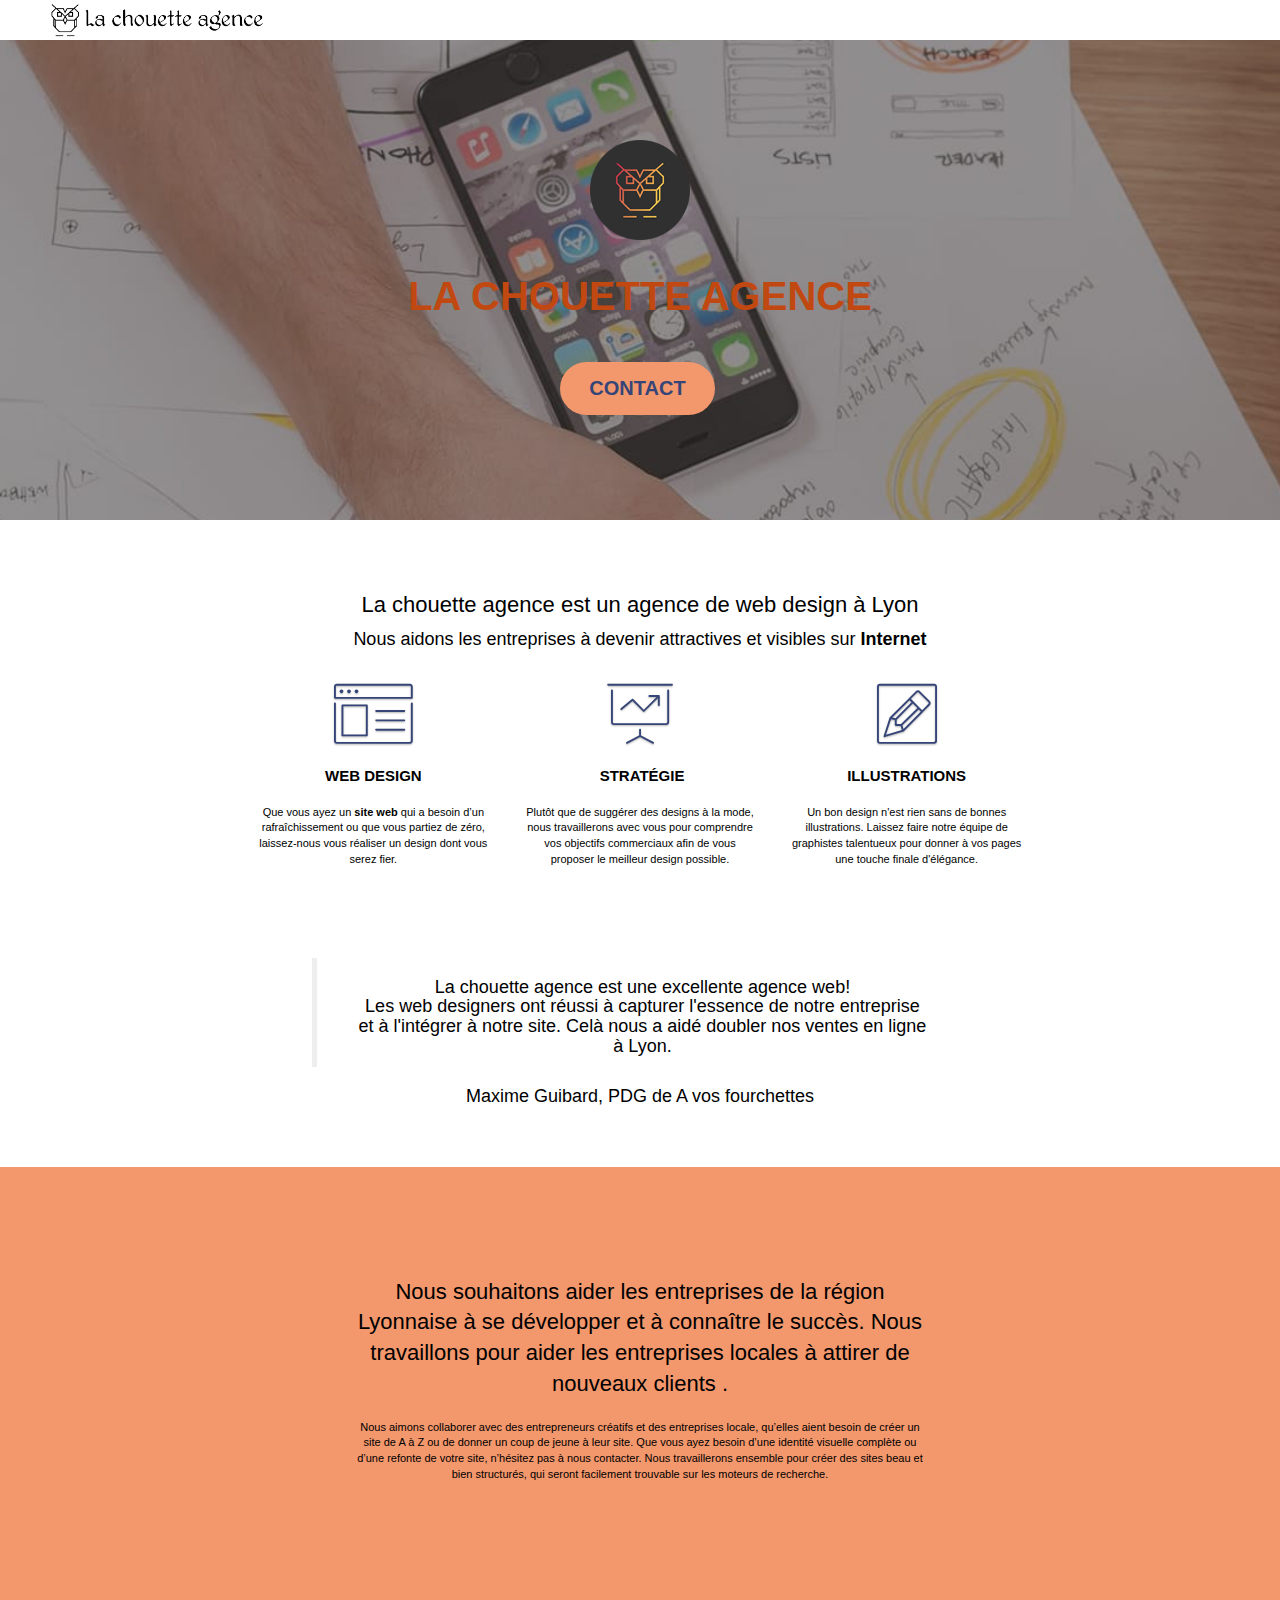
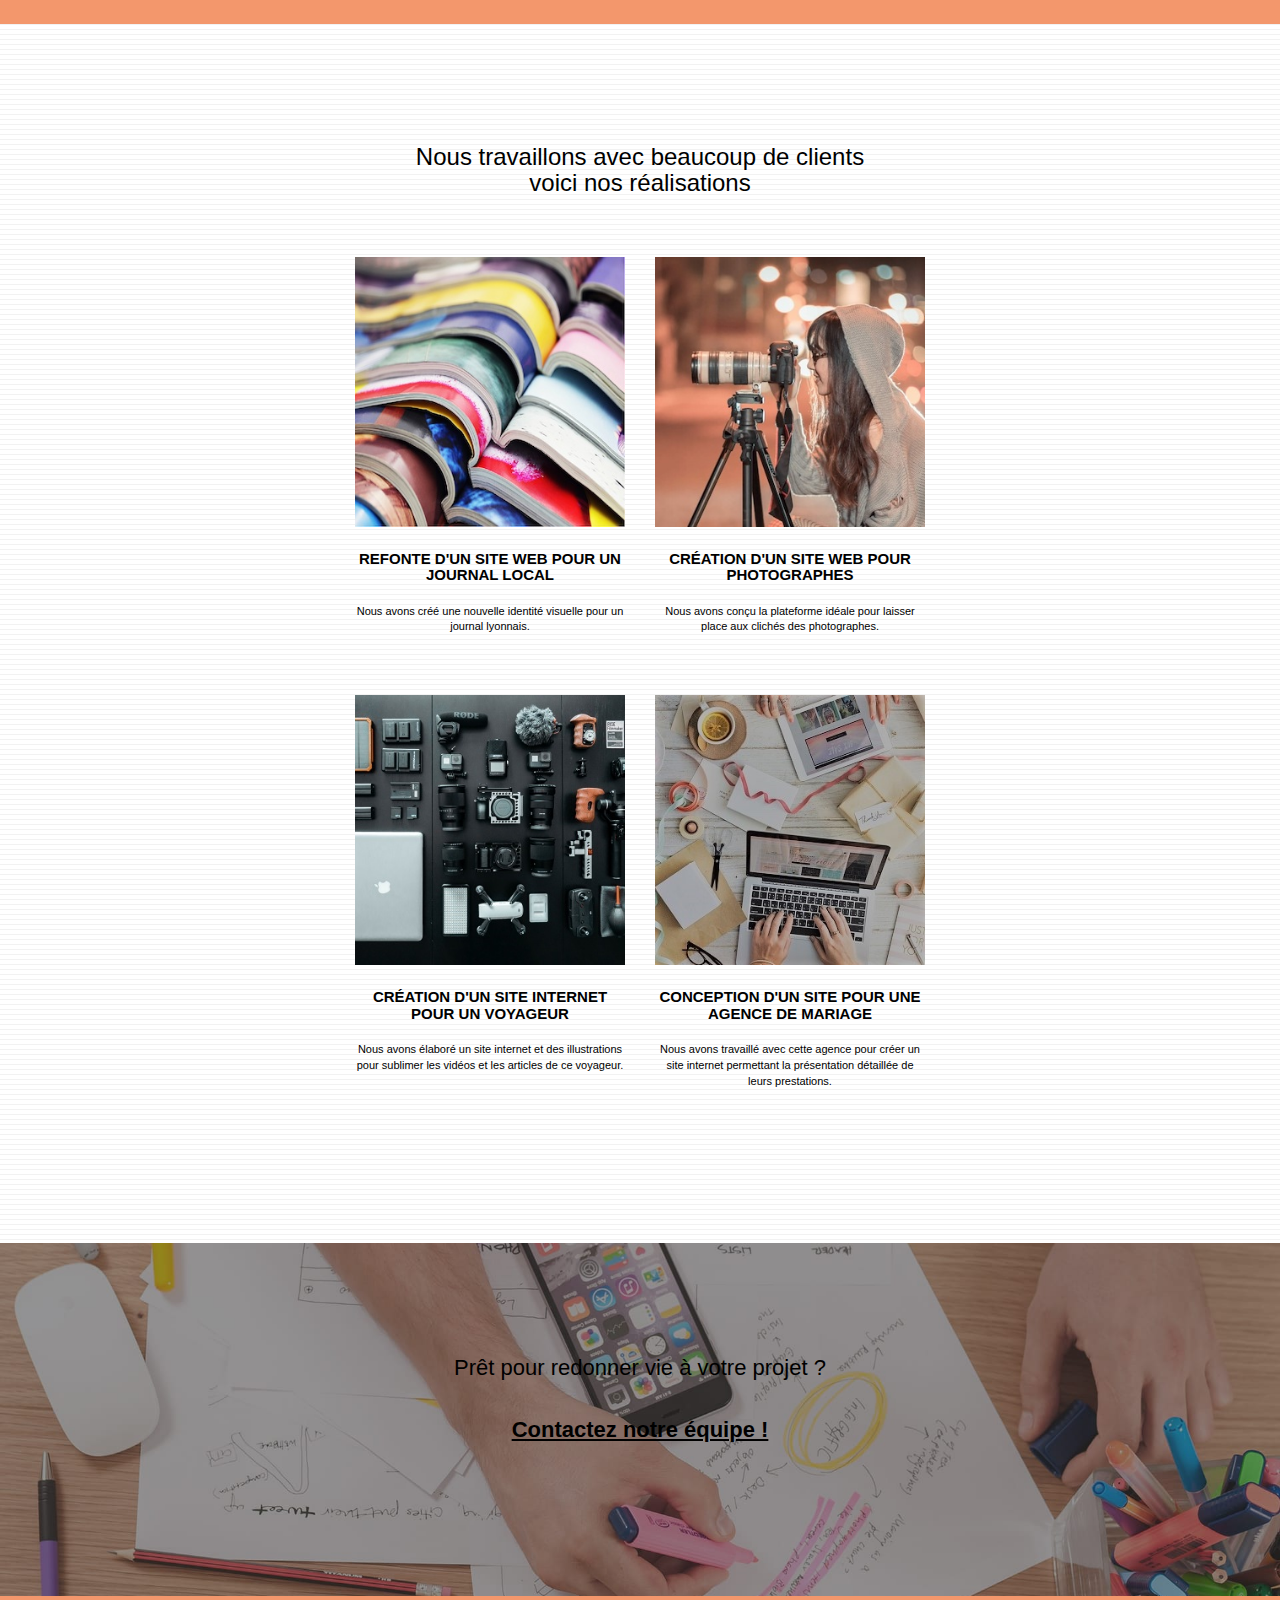
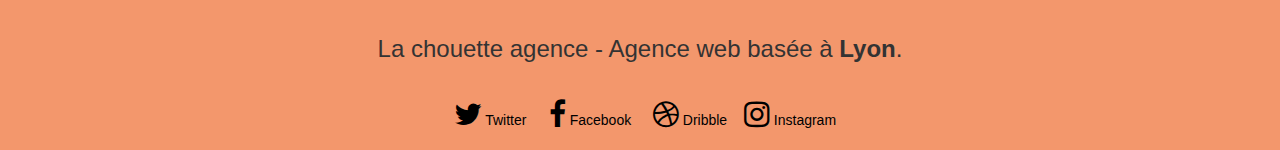
<file: index.html>
<!doctype html>
<html lang="fr">
<head>
    <meta charset="utf-8">
    <meta name="description" content="La chouette agence est une agence de web design à Lyon: web design stratégie illustrations">
    <meta name="viewport" content="width=device-width, initial-scale=1.0, viewport-fit=cover">
    <link rel="shortcut icon" type="image/png" href="favicon.jpg">

	<link rel="stylesheet" type="text/css" href="./css/font-awesome.min.css">
	<link rel="stylesheet" type="text/css" href="./css/bootstrap.min.css">
	<link rel="stylesheet" type="text/css" href="style.min.css">
	<link rel="stylesheet" type="text/css" href="./css/et-line.min.css">

		
    <title>La chouette agence</title>


<!-- Analytics -->
<!-- Analytics -->
<!-- Global site tag (gtag.js) - Google Analytics -->

<!-- Analytics END -->

</head>
<body>
<!-- Principal conteneur -->
<div class="page-container">

	<!-- bloc-0 -->
	<header aria-roledescription="banner" class="bloc bgc-white l-bloc " id="bloc-0">
		<img src="img/la-chouette-agence.png" alt="La chouette agence, entreprise web design Lyon" height="40" />
	</header>
<!-- bloc-0 END -->
	<main aria-roledescription="main">
		<!-- bloc-1-presentation -->
		<div class="bloc bg-banniere b-parallax" id="bloc-1-hero">
		<div class="container bloc-lg">
			<div class="row tight-width-whitespace">
				<div class="col-sm-12">
					<img src="img/logo.png" class="center-block image-resize-mode" width="100" alt="Logo de la chouette agence, agence web design Lyon" />
					<h1 class="text-center hero-bloc-text cta-hero tc-white2">
						La chouette agence
					</h1>
					<div class="text-center">
						<a href="page2.html" class="btn btn-lg btn-rd cta-hero btn-atomic-tangerine" id="cta-hero">Contact</a>
					</div>
				</div>
			</div>
		</div>
		</div>
		<!-- bloc-1-presentation END -->

		<!-- bloc-2-services -->
		<div class="bloc bgc-white l-bloc" id="bloc-2-services">
		<div class="container bloc-md">
			<div class="row">
				<div class="col-sm-12 text-center">
					<h2>La chouette agence est un agence de web design à Lyon</h2>
					<p class="h4">Nous aidons les entreprises à devenir attractives et visibles sur <strong>Internet</strong></p>
				</div>
			</div>
			<div class="row voffset-lg med-width-whitespace">
			<div class="col-sm-4">
				<div class="text-center">
					<span class="et-icon-browser sm-shadow icon-dark-slate-blue icons icon-lg" aria-hidden="true"></span>
				</div>
				<h3 class="mg-md text-center">
					Web design
				</h3>
				<p class="text-center ">
					Que vous ayez un <strong>site web </strong> qui a besoin d&rsquo;un rafraîchissement ou que vous partiez de zéro, laissez-nous vous réaliser un design dont vous serez fier.
				</p>
			</div>
			<div class="col-sm-4">
				<div class="text-center">
					<span class="et-icon-presentation sm-shadow icon-dark-slate-blue icons icon-lg" aria-hidden="true"></span>
				</div>
				<h3 class="mg-md text-center">
					&nbsp;Stratégie
				</h3>
				<p class="text-center ">
					Plutôt que de suggérer des designs à la mode, nous travaillerons avec vous pour comprendre vos objectifs commerciaux afin de vous proposer le meilleur design possible.<br>
				</p>
			</div>
			<div class="col-sm-4">
				<div class="text-center">
					<span class="et-icon-edit sm-shadow icon-dark-slate-blue icons icon-lg" aria-hidden="true"></span>
				</div>
				<h3 class="mg-md text-center">
					Illustrations
				</h3>
				<p class="text-center ">
					Un bon design n'est rien sans de bonnes illustrations. Laissez faire notre équipe de graphistes talentueux pour donner à vos pages une touche finale d'élégance.
				</p>
			</div>
			</div>
			<div class="row voffset-lg voffset">
				<div class="col-xs-12 col-md-8 col-md-offset-2 text-center">
					<figure>
						<blockquote>
							<p class="h4">La chouette agence est une excellente agence web! <br>
							   Les web designers ont réussi à capturer l'essence de notre entreprise <br> 
							   et à l'intégrer à notre site. Celà nous a aidé doubler nos ventes en ligne <br>
							   à Lyon.</p>
						</blockquote>
						<figcaption class="h4">Maxime Guibard, PDG de A vos fourchettes</figcaption>
					</figure>
				</div>
			</div>
		</div>
		</div>
		<!-- bloc-2-services END -->

		<!-- bloc-3-what-i-do -->
		<div class="bloc tc-white bgc-atomic-tangerine bg-presentation d-bloc bloc-bg-texture b-parallax" id="bloc-3-what-i-do">
		<div class="container bloc-lg">
			<div class="row tight-width-whitespace">
				<div class="col-sm-12">
					<h2 class="mg-md text-center">
						Nous souhaitons aider les entreprises de la région Lyonnaise à se développer et à connaître le succès. Nous travaillons pour aider les entreprises locales à attirer de nouveaux clients .<br>
					</h2>
					<p class="text-center">
						Nous aimons collaborer avec des entrepreneurs créatifs et des entreprises locale, qu’elles aient besoin de créer un site de A à Z ou de donner un coup de jeune à leur site.
						 Que vous ayez besoin d’une identité visuelle complète ou d’une refonte de votre site, n’hésitez pas à nous contacter. Nous travaillerons ensemble pour créer des sites beau 
						 et bien structurés, qui seront facilement trouvable sur les moteurs de recherche. <br><br><br>
					</p>
				</div>
			</div>
		</div>
		</div>
		<!-- bloc-3-what-i-do END -->

		<!-- bloc-4-portfolio -->
		<div class="bloc bgc-white bg-lines-h2-bg bg-repeat l-bloc" id="bloc-4-portfolio">
		<div class="container bloc-lg">
			<div class="row">
				<div class="col-sm-12 text-center">
					<p class="h3">Nous travaillons avec beaucoup de clients <br>voici nos réalisations</p>
				</div>
			</div>
			<div class="row tight-width-whitespace portfolio-row">
			<div class="col-sm-6">
				<img src="img/1.jpg" alt="plusieurs livres ouverts tres colorés et empilés" class="img-responsive portfolio-thumb" />   
				<h3 class="mg-md text-center">
					Refonte d'un site web pour un journal local
				</h3>
				<p class="text-center">
					Nous avons créé une nouvelle identité visuelle pour un journal lyonnais.
				</p>
			</div>
			<div class="col-sm-6">
				<img src="img/2.jpg" class="img-responsive portfolio-thumb" alt="femme prenant une photo sur un trépied la nuit" />
				<h3 class="mg-md text-center">
					Création d'un site web pour photographes
				</h3>
				<p class="text-center">
					Nous avons conçu la plateforme idéale pour laisser place aux clichés des photographes.
				</p>
			</div>
			</div>
			<div class="row tight-width-whitespace portfolio-row">
			<div class="col-sm-6">
				<img src="img/3.jpg" class="img-responsive portfolio-thumb" alt="appareils photos objectifs batteries ordinateur le necessaire du voyageur"/>
				   <h3 class="mg-md text-center">
					Création d'un site internet pour un voyageur
				</h3>
				<p class="text-center">
					Nous avons élaboré un site internet et des illustrations pour sublimer les vidéos et les articles de ce voyageur.
				</p>
			</div>
			<div class="col-sm-6">
				<img src="img/4.jpg" class="img-responsive portfolio-thumb" alt=" sur une table ordinateur et differents objets rappelant le mariage" />
				<h3 class="mg-md text-center">
					Conception d'un site pour une agence de mariage
				</h3>
				<p class="text-center">
					Nous avons travaillé avec cette agence pour créer un site internet permettant la présentation détaillée de leurs prestations.
				</p>
			</div>
			</div>
		</div>
		</div>
		<!-- bloc-4-portfolio END -->

		<!-- bloc-5-cta -->
		<div class="bloc bg-banniere" id="bloc-5-cta">
			<div class="container bloc-lg">
				<div class="row">
					<h2 class="mg-md text-center">
						Prêt pour redonner vie à votre projet ?<br><br> <a class="bold-link" href="page2.html">Contactez notre équipe !</a><br><br>
					</h2>
				</div>
			</div>
		</div>
		<!-- bloc-5-cta END -->
	</main>
	<!-- Footer - bloc-8 -->
	<footer aria-roledescription="bas-de-page" class="bloc bgc-atomic-tangerine" id="bloc-8">
	<div class="container bloc-sm">
		<div class="row">
			<div class="col-sm-12">
				<p class="text-center h3">
					La chouette agence - Agence web basée à <strong>Lyon</strong>.<br><br>
				</p>
				<div class="row row-no-gutters social">
					<div class="col-sm-3">
						<div class="text-center">
							<a class="social" href="https://www.twitter.com/"><span class="fa fa-twitter icon-md" aria-hidden="true"></span> Twitter</a> 
						</div>
					</div>
					<div class="col-sm-3">
						<div class="text-center">
							<a class="social" href="https://www.facebook.com/"><span class="fa fa-facebook icon-md" aria-hidden="true"></span> Facebook</a>
						</div>
					</div>
					<div class="col-sm-3">
						<div class="text-center">
							<a class="social" href="https://www.dribbble.com/"><span class="fa fa-dribbble icon-md" aria-hidden="true"></span> Dribble</a>
						</div>
					</div>
					<div class="col-sm-3">
						<div class="text-center">
							<a class="social" href="https://www.instagram.com/"><span class="fa fa-instagram icon-md" aria-hidden="true"></span> Instagram</a>
						</div>
					</div>
				</div>
			</div>
		</div>
	</div>
	</footer>
	<!-- Footer - bloc-8 END -->
</div>
<script src="./js/jquery-2.1.0.min.js" async  ></script>
<script src="./js/bootstrap.min.js" async  ></script>
<script src="./js/blocs.min.js" async ></script>
<script src="./js/jquery.touchSwipe.min.js" async></script>
<script src="./js/gmaps.min.js"  async></script>

<!-- Principal conteneur END -->
</body>
</html>
</file>
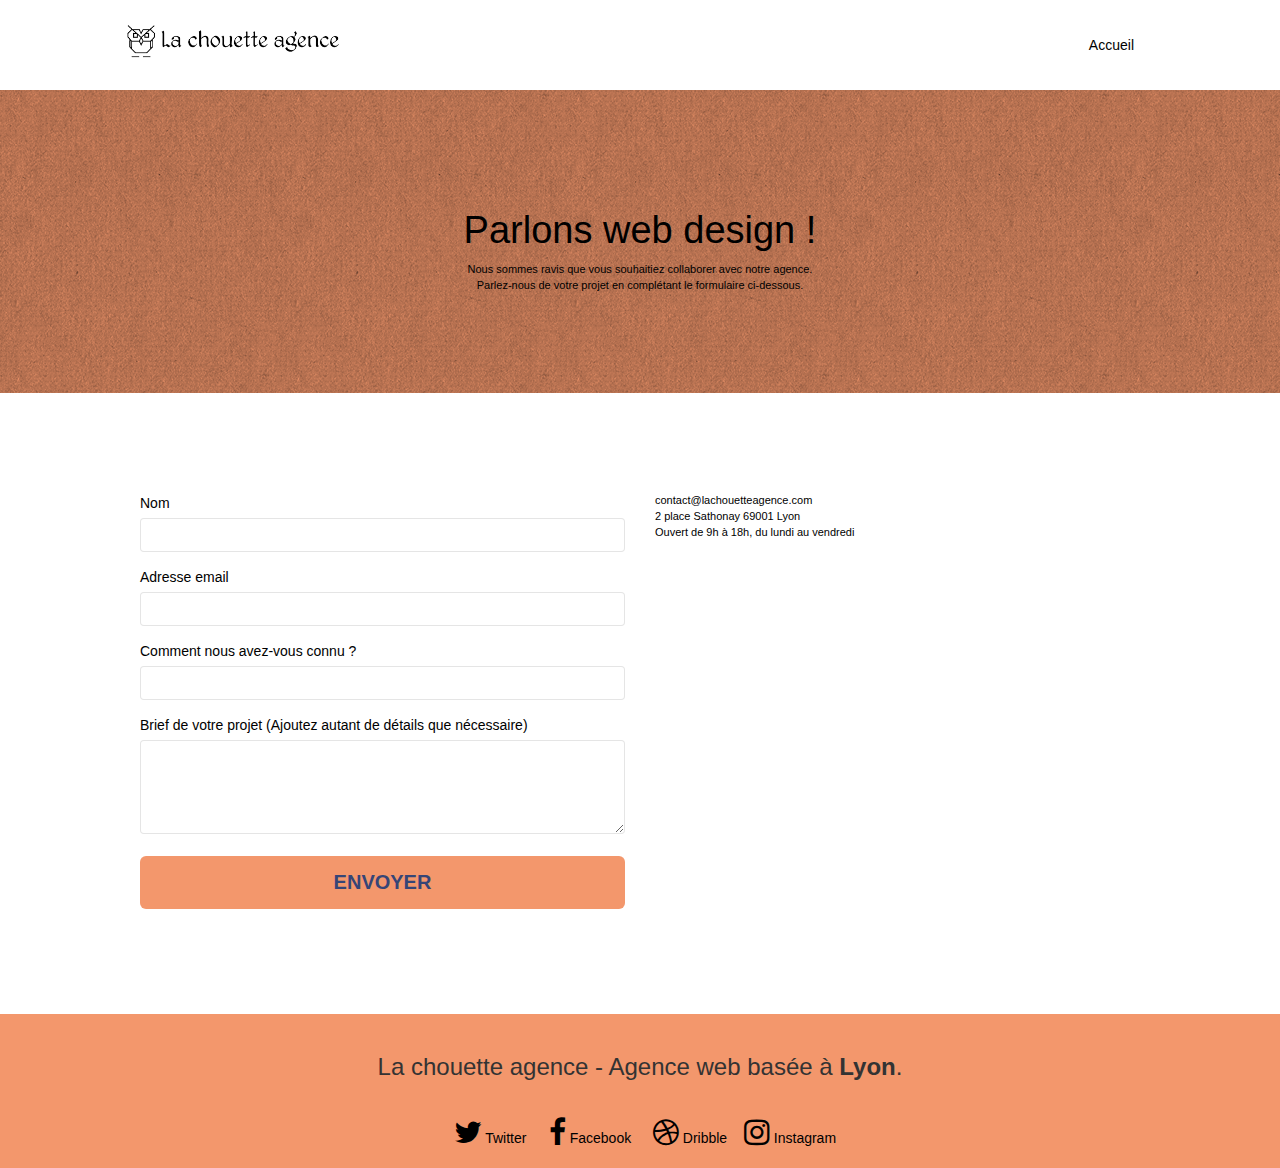
<file: page2.html>
<!doctype html>
<html lang="fr">
<head>
    <meta charset="utf-8">
    <meta name="keywords" content="">
    <meta name="description" content="La chouette agence est une agence de web design à Lyon: web design stratégie illustrations">
    <meta name="viewport" content="width=device-width, initial-scale=1.0, viewport-fit=cover">
    <link rel="shortcut icon" type="image/png" href="favicon.jpg">
    
	<link rel="stylesheet" type="text/css" href="./css/font-awesome.min.css">
	<link rel="stylesheet" type="text/css" href="./css/bootstrap.min.css">
	<link rel="stylesheet" type="text/css" href="style.min.css">
	<link rel="stylesheet" type="text/css" href="./css/et-line.min.css">
	
	<title>page2</title>

<!-- Analytics -->
<!-- Analytics END -->    
</head>
<body>
	<!-- Principal conteneur -->
	<div class="page-container">
    
	<!-- bloc-0 -->
	<header aria-roledescription="banner" class="bloc bgc-white l-bloc " id="bloc-0">
	<div class="container bloc-sm">
		<nav class="navbar row">
			<div class="navbar-header">
				<!-- <a class="navbar-brand" href="index.html"> -->
				<img src="img/la-chouette-agence.png" alt="atlanta web design logo" height="40" />
				<a href="index.html" class="site-navigation ">Accueil</a>

				<!-- <button id="nav-toggle" type="button" class="ui-navbar-toggle navbar-toggle" data-toggle="collapse" data-target=".navbar-1">
					<span class="sr-only">Toggle navigation</span><span class="icon-bar"></span><span class="icon-bar"></span><span class="icon-bar"></span>
				</button> -->
			</div>
			<!-- <div class="collapse navbar-collapse navbar-1 special-dropdown-nav"> -->
				<!-- <ul class="site-navigation nav navbar-nav">
					<li>
						<a href="index.html">Accueil</a>
					</li>
				</ul> -->
			<!-- </div> -->
		</nav>
	</div>
	</header>
	<!-- bloc-0 END -->
	<main aria-roledescription="main">
		<!-- bloc-6 -->
		<div class="bloc bg-dots-bg bg-repeat bgc-atomic-tangerine d-bloc bloc-bg-texture texture-paper" id="bloc-6">
			<div class="container bloc-lg">
				<div class="row">
					<div class="col-sm-12">
						<h1 class="text-center hero-bloc-text">
							Parlons web design !
						</h1>
						<p class="text-center mg-lg tight-width-whitespace">
							Nous sommes ravis que vous souhaitiez collaborer avec notre agence.<br>
							Parlez-nous de votre projet en complétant le formulaire ci-dessous.
						</p>
					</div>
				</div>
			</div>
		</div>
		<!-- bloc-6 END -->

		<!-- bloc-7 -->
		<div class="bloc bgc-white l-bloc" id="bloc-7">
			<div class="container bloc-lg">
		<div class="row">
			<div class="col-sm-6">
				<!-- <form id="form_1" novalidate success-msg="Your message has been sent." fail-msg="Sorry it seems that our mail server is not responding, Sorry for the inconvenience!"> -->
				<form aria-label="formulaire de contact" method="post" action="receiver@yoursite.com" id="form_1" >
					<div class="form-group">
						<label for="name">Nom</label>
						<input id="name" class="form-control" required />
					</div>
					<div class="form-group">
						<label for="email">Adresse email</label>
						<input id="email" class="form-control" type="email" required />
					</div>
					<div class="form-group">
						<label for="know">Comment nous avez-vous connu ?</label>
						<input  id="know" class="form-control" type="email" required />
					</div>
					<div class="form-group">
						<label for="message">Brief de votre projet (Ajoutez autant de détails que nécessaire)<br></label> 
						<textarea id="message" class="form-control" rows="4" cols="50" required></textarea>
					</div> 
					<button class="bloc-button btn btn-lg btn-block cta-hero btn-atomic-tangerine" type="submit">
						Envoyer
					</button>
				</form>
			</div>
			<div class="col-sm-6">
				<p>
					contact@lachouetteagence.com<br>2 place Sathonay 69001 Lyon<br>Ouvert de 9h à 18h, du lundi au vendredi<br>
				</p>
			</div>
		</div>
			</div>
		</div>
		<!-- bloc-7 END -->

		<!-- ScrollToTop Button -->
		<a class="bloc-button btn btn-d scrollToTop" onclick="scrollToTarget('1')"><span class="fa fa-chevron-up"></span></a>
		<!-- ScrollToTop Button END-->
		<!-- Footer - bloc-8 -->
	</main>
	<footer aria-roledescription="bas-de-page" class="bloc bgc-atomic-tangerine" id="bloc-8">
		<div class="container bloc-sm">
		<div class="row">
			<div class="col-sm-12">
				<p class="text-center h3">
					La chouette agence - Agence web basée à <strong>Lyon</strong>.<br><br>
				</p>
				<div class="row row-no-gutters social">
					<div class="col-sm-3">
						<div class="text-center">
							<a class="social" href="https://www.twitter.com/"><span class="fa fa-twitter icon-md" aria-hidden="true"></span> Twitter</a> 
						</div>
					</div>
					<div class="col-sm-3">
						<div class="text-center">
							<a class="social" href="https://www.facebook.com/"><span class="fa fa-facebook icon-md" aria-hidden="true"></span> Facebook</a>
						</div>
					</div>
					<div class="col-sm-3">
						<div class="text-center">
							<a class="social" href="https://www.dribbble.com/"><span class="fa fa-dribbble icon-md" aria-hidden="true"></span> Dribble</a>
						</div>
					</div>
					<div class="col-sm-3">
						<div class="text-center">
							<a class="social" href="https://www.instagram.com/"><span class="fa fa-instagram icon-md" aria-hidden="true"></span> Instagram</a>
						</div>
					</div>
				</div>
			</div>
		</div>
		</div>
	</footer>
	<!-- Footer - bloc-8 END -->

	</div>
	<!-- Principal conteneur END -->
	<script src="./js/jquery-2.1.0.min.js" async></script>
	<script src="./js/bootstrap.min.js" async></script>
	<script src="./js/blocs.min.js" async></script>
	<script src="./js/jqBootstrapValidation.min.js" async></script>
	<script src="./js/formHandler.min.js" async></script>

</body>
</html>
</file>
<file: style.min.css>
body{margin:0;padding:0;background:#fff;overflow-x:hidden;-webkit-font-smoothing:antialiased;-moz-osx-font-smoothing:grayscale}a,button{transition:all .3s ease-in-out;outline:0!important}a:hover{text-decoration:none;cursor:pointer}#page-loading-blocs-notifaction{position:fixed;top:0;bottom:0;width:100%;z-index:100000;background:#fff url(img/pageload-spinner.gif) no-repeat center center}.bloc{width:100%;clear:both;background:50% 50% no-repeat;padding:0 50px;-webkit-background-size:cover;-moz-background-size:cover;-o-background-size:cover;background-size:cover;position:relative}.bloc .container{padding-left:0;padding-right:0}.bloc-lg{padding:100px 50px}.bloc-md{padding:50px}.bloc-sm{padding:20px 50px}.bg-b-edge,.bg-bl-edge,.bg-br-edge,.bg-center,.bg-l-edge,.bg-r-edge,.bg-repeat,.bg-t-edge,.bg-tl-edge,.bg-tr-edge{-webkit-background-size:auto!important;-moz-background-size:auto!important;-o-background-size:auto!important;background-size:auto!important}.bg-repeat{background:repeat}.bg-t-edge{background:top no-repeat}.bloc-bg-texture::before{content:"";background-size:2px 2px;position:absolute;top:0;bottom:0;left:0;right:0}.texture-paper::before{background:url(img/texture-paper.png);background-size:280px 280px}.b-parallax{background-attachment:fixed}.d-bloc{color:rgba(255,255,255,1)}.d-bloc button:hover{color:rgba(255,255,255,.9)}.d-bloc .icon-round,.d-bloc .icon-rounded,.d-bloc .icon-semi-rounded-a,.d-bloc .icon-semi-rounded-b,.d-bloc .icon-square{border-color:rgba(255,255,255,.9)}.d-bloc .divider-h span{border-color:rgba(255,255,255,.2)}.d-bloc .a-btn,.d-bloc .navbar a,.d-bloc .navbar-brand,.d-bloc a .icon-lg,.d-bloc a .icon-md,.d-bloc a .icon-sm,.d-bloc a .icon-xl,.d-bloc h1 a,.d-bloc h2 a,.d-bloc h3 a,.d-bloc h4 a,.d-bloc h5 a,.d-bloc h6 a,.d-bloc p a{color:rgba(255,255,255,1)}.d-bloc .a-btn:hover,.d-bloc .navbar a:hover,.d-bloc .navbar-brand:hover,.d-bloc a:hover .icon-lg,.d-bloc a:hover .icon-md,.d-bloc a:hover .icon-sm,.d-bloc a:hover .icon-xl,.d-bloc h1 a:hover,.d-bloc h2 a:hover,.d-bloc h3 a:hover,.d-bloc h4 a:hover,.d-bloc h5 a:hover,.d-bloc h6 a:hover,.d-bloc p a:hover{color:rgba(255,255,255,1)}.d-bloc .navbar-toggle .icon-bar{background:rgba(255,255,255,1)}.d-bloc .btn-wire,.d-bloc .btn-wire:hover{color:rgba(255,255,255,1);border-color:rgba(255,255,255,1)}.d-bloc .panel{color:rgba(0,0,0,1)}.d-bloc .panel button:hover{color:rgba(0,0,0,.7)}.d-bloc .panel icon{border-color:rgba(0,0,0,.7)}.d-bloc .panel .divider-h span{border-color:rgba(0,0,0,.1)}.d-bloc .panel .a-btn{color:rgba(0,0,0,.6)}.d-bloc .panel .a-btn:hover{color:rgba(0,0,0,1)}.d-bloc .panel .btn-wire,.d-bloc .panel .btn-wire:hover{color:rgba(0,0,0,.7);border-color:rgba(0,0,0,.3)}.d-bloc .panel,.l-bloc{color:rgba(0,0,0,1)}.d-bloc .panel button:hover,.l-bloc button:hover{color:rgba(0,0,0,.7)}.l-bloc .icon-round,.l-bloc .icon-rounded,.l-bloc .icon-semi-rounded-a,.l-bloc .icon-semi-rounded-b,.l-bloc .icon-square{border-color:rgba(0,0,0,.7)}.d-bloc .panel .divider-h span,.l-bloc .divider-h span{border-color:rgba(0,0,0,.1)}.d-bloc .panel .a-btn,.l-bloc .a-btn,.l-bloc .navbar a,.l-bloc .navbar-brand,.l-bloc a .icon-lg,.l-bloc a .icon-md,.l-bloc a .icon-sm,.l-bloc a .icon-xl,.l-bloc h1 a,.l-bloc h2 a,.l-bloc h3 a,.l-bloc h4 a,.l-bloc h5 a,.l-bloc h6 a,.l-bloc p a{color:rgba(0,0,0,1)}.d-bloc .panel .a-btn:hover,.l-bloc .a-btn:hover,.l-bloc .navbar a:hover,.l-bloc .navbar-brand:hover,.l-bloc a:hover .icon-lg,.l-bloc a:hover .icon-md,.l-bloc a:hover .icon-sm,.l-bloc a:hover .icon-xl,.l-bloc h1 a:hover,.l-bloc h2 a:hover,.l-bloc h3 a:hover,.l-bloc h4 a:hover,.l-bloc h5 a:hover,.l-bloc h6 a:hover,.l-bloc p a:hover{color:rgba(0,0,0,1)}.l-bloc .navbar-toggle .icon-bar{color:rgba(0,0,0,.6)}.d-bloc .panel .btn-wire,.d-bloc .panel .btn-wire:hover,.l-bloc .btn-wire,.l-bloc .btn-wire:hover{color:rgba(0,0,0,.7);border-color:rgba(0,0,0,.3)}.voffset{margin-top:30px}.voffset-lg{margin-top:80px}.row-no-gutters{margin-right:0;margin-left:0}.row.row-no-gutters>[class*=" col-"],.row.row-no-gutters>[class^=col-]{padding-right:0;padding-left:0}#bloc-1-hero h1{font-size:40px;font-weight:700}.navbar{margin-bottom:0;z-index:1}.navbar-brand{height:auto;padding:3px 15px;font-size:25px;font-weight:400;font-weight:600;line-height:44px}.navbar-brand img{max-height:200px;margin:0 5px 0 0;display:inline}.navbar-brand img[src$=svg]{min-width:100px}.nav-center .navbar-brand img{margin:0}.navbar .nav{padding-top:2px;margin-right:-16px;float:right;z-index:1}.nav>li{float:left;margin-top:4px;font-size:16px}.navbar-nav .open .dropdown-menu>li>a{text-align:inherit}.nav>li a:focus,.nav>li a:hover{background:0 0}.navbar-toggle{margin:10px 10px 0 0;border:0}.navbar-toggle:hover{background:0 0!important}.navbar-toggle .icon-bar{background-color:rgba(0,0,0,.5);width:26px}.nav-invert .navbar .nav{float:left}.nav-invert .navbar-brand,.nav-invert .navbar-header{float:right;position:relative;z-index:2}@media (min-width:768px){.site-navigation{position:absolute;top:50%;right:20px;transform:translate(0,-50%);-webkit-transform:translateY(-50%)}.nav>li .dropdown-menu a,.nav>li .dropdown-menu a:hover{color:#484848}.nav-invert .site-navigation{left:0;right:0}.nav-center{text-align:center}.nav-center .navbar-header{width:100%}.nav-center .nav>li,.nav-center .navbar-brand,.nav-center .navbar-header{float:none;display:inline-block}.nav-center .site-navigation{position:relative;width:100%;right:0;margin-right:0;margin-top:20px}.nav-center.mini-nav .navbar-toggle{float:none;margin:10px auto 0}}.nav>li>.dropdown a{background:0 0!important;display:block;padding:14px 15px}nav .caret{margin:0 5px}.dropdown-menu .dropdown-menu{top:-8px;left:100%}.dropdown-menu .dropmenu-flow-right{top:100%;left:0;margin-left:-1px;border-top-left-radius:0;border-top-right-radius:0}.dropdown-menu .dropdown span{border:4px solid #000;border-top-color:transparent;border-right-color:transparent;border-bottom-color:transparent;margin:6px -5px 0 0!important;float:right}.mg-md{margin-top:10px;margin-bottom:20px}.mg-lg{margin-top:10px;margin-bottom:40px}.btn{margin:0 5px 5px 0}.btn.pull-right{margin:0 0 5px 5px}.btn-d,.btn-d:focus,.btn-d:hover{color:#fff;background:rgba(0,0,0,.3)}button{outline:0!important}.btn-rd{border-radius:40px}.btn-clean{border:1px solid rgba(0,0,0,.08);border-bottom-color:rgba(0,0,0,.1);text-shadow:0 1px 0 rgba(0,0,1,.1);box-shadow:0 1px 3px rgba(0,0,1,.25),inset 0 1px 0 0 rgba(255,255,255,.15)}.icon-md{font-size:30px!important}.icon-lg{font-size:60px!important}.sm-shadow{text-shadow:0 1px 2px rgba(0,0,0,.3)}.panel-sq,.panel-sq .panel-footer,.panel-sq .panel-heading{border-radius:0}.panel-rd{border-radius:30px}.panel-rd .panel-heading{border-radius:29px 29px 0 0}.panel-rd .panel-footer{border-radius:0 0 29px 29px}.form-control{border-color:rgba(0,0,0,.1);box-shadow:none}.scrollToTop{width:40px;height:40px;position:fixed;bottom:20px;right:20px;opacity:0;z-index:500;transition:all .3s ease-in-out}.scrollToTop span{margin-top:6px}.showScrollTop{font-size:14px;opacity:1}a[data-lightbox]{position:relative;display:block;text-align:center}a[data-lightbox]:hover::before{content:"+";font-family:HelveticaNeue-Light,"Helvetica Neue Light","Helvetica Neue",Helvetica,Arial;font-size:32px;width:50px;height:50px;margin-left:-25px;border-radius:50%;background:rgba(0,0,0,.6);color:#fff;font-weight:100;z-index:1;position:absolute;top:50%;transform:translateY(-50%);-webkit-transform:translateY(-50%)}a[data-lightbox]:hover img{opacity:.6;-webkit-animation-fill-mode:none;animation-fill-mode:none}#lightbox-modal{display:flex;align-items:center}#lightbox-modal .modal-dialog{width:90%;max-width:900px;margin:0 auto 0}#lightbox-modal .modal-dialog img{max-height:90vh;margin:0 auto}.lightbox-caption{padding:20px;color:#fff;background:rgba(0,0,0,.5);position:absolute;left:15px;right:15px;bottom:5px}.close-lightbox{color:#fff;font-size:30px;position:absolute;top:20px;right:20px;z-index:20;background:rgba(0,0,0,.5);border:none;line-height:30px;padding:0 9px 5px;opacity:.3}.close-lightbox:hover,.next-lightbox:hover,.prev-lightbox:hover{opacity:1;color:#fff}.next-lightbox,.prev-lightbox{font-size:20px;color:rgba(255,255,255,.9);background:rgba(0,0,0,.5);transition:all .2s ease-in-out;position:absolute;top:45%;z-index:1;opacity:.4}.next-lightbox{padding:6px 8px 1px 13px;right:25px}.prev-lightbox{padding:6px 13px 1px 10px;left:25px}.snapshot-lb .modal-body{padding-bottom:45px}.snapshot-lb .lightbox-caption{padding:0;color:rgba(0,0,0,.5);background:0 0}.btn,a,h1,h2,h3,h4,h5,h6,label,p{font-family:helvetica;font-weight:400;color:#000}.container{max-width:1000px}.hero-bloc-text{font-size:38px}.hero-bloc-text-sub{font-size:36px}.statement-bloc-text{line-height:26px;font-style:italic;font-size:20px;text-align:center;font-weight:lighter;max-width:520px;margin:auto auto auto auto}p{font-size:11px}.tight-width-whitespace{max-width:600px;margin:auto auto auto auto}.h1{font-size:20px;font-family:"Open Sans"}.cta-hero{margin-top:22px;color:#364577!important;text-transform:uppercase;padding:12px 28px 12px 28px;font-size:20px;font-weight:700}.social{max-width:400px;margin:auto auto auto auto}h2{font-size:22px;line-height:1.4em;color:#000}h3{font-size:15px;text-transform:uppercase;font-weight:700;color:#000}.med-width-whitespace{max-width:800px;margin:auto auto auto auto;box-shadow:0 0 0 #000}h1{color:#000}h4{color:#000}.icons{margin-bottom:14px;margin-top:24px}.white{color:#fff!important}.portfolio-thumb{margin-bottom:24px}.portfolio-row{margin-bottom:44px;margin-top:50px}.avatar{box-shadow:0 4px 9px rgba(0,0,0,.3)}.black-background{background-color:rgba(165,147,99,.7);padding:40px 40px 40px 40px}.bold-link{font-weight:900;text-decoration:underline!important}.bgc-white{background-color:#fff}.bgc-dark-slate-blue{background-color:#364577}.bgc-atomic-tangerine{background-color:#f3976c}.tc-white{color:#f3976c!important}.tc-white2{color:#c14810!important}.btn-atomic-tangerine{background:#f3976c;color:#364577!important}.btn-atomic-tangerine:hover{background:#c27956!important;color:#364577!important}.ltc-white{color:#fff!important}.ltc-white:hover{color:#ccc!important}.ltc-atomic-tangerine{color:#f3976c!important}.ltc-atomic-tangerine:hover{color:#c27956!important}.icon-dark-slate-blue{color:#364577!important;border-color:#364577!important}.bg-dots-bg{background-image:url(img/dots-bg.png)}.bg-lines-h2-bg{background-image:url(img/lines-h2-bg.png)}.bg-banniere{background-image:url(img/la-chouette-agence-banniere.jpg)}.bg-presentation{background-image:url(img/image-de-presentation.jpg)}@media (max-width:1024px){.bloc{padding-left:20px;padding-right:20px}.bloc-tile-2.full-width-bloc .container,.bloc-tile-3.full-width-bloc .container,.bloc-tile-4.full-width-bloc .container,.bloc.full-width-bloc{padding-left:0;padding-right:0}}@media (max-width:992px) and (min-width:768px){.navbar .nav{max-width:80%}.nav-center.navbar .nav{max-width:100%}}@media only screen and (min-width:768px) and (max-width:1024px) and (orientation:landscape){.b-parallax{background-attachment:scroll}}@media only screen and (min-width:1024px) and (max-width:1366px) and (-webkit-min-device-pixel-ratio:1.5){.b-parallax{background-attachment:scroll}}@media (max-width:991px){.container{width:100%}.b-parallax{background-attachment:scroll}#hero-bloc,.page-container{overflow-x:hidden;position:relative}.bloc-group,.bloc-group .bloc{display:block;width:100%}.bloc-fill-screen .fill-bloc-bottom-edge,.bloc-fill-screen .fill-bloc-top-edge{padding:0 20px}}@media (max-width:767px){.page-container{overflow-x:hidden;position:relative}#disqus_thread,h1,h2,h3,h4,h5,h6,p{padding-left:10px!important;padding-right:10px!important}.b-parallax{background-attachment:scroll}.navbar .nav{padding-top:0;border-top:1px solid rgba(0,0,0,.2);float:none!important}.navbar.row{margin-left:0;margin-right:0}.site-navigation{position:inherit;transform:none;-webkit-transform:none;-ms-transform:none}.nav>li{margin-top:0;border-bottom:1px solid rgba(0,0,0,.1);background:rgba(0,0,0,.05);text-align:left;padding-left:15px;width:100%}.nav>li:hover{background:rgba(0,0,0,.08)}.dropdown .dropdown a .caret{float:none;margin:5px 0 0 10px!important;border:4px solid #000;border-bottom-color:transparent;border-right-color:transparent;border-left-color:transparent}#hero-bloc .navbar .nav{background:rgba(0,0,0,.8)}#hero-bloc .navbar .nav a{color:rgba(255,255,255,.6)}.hero{padding:50px 0}.hero-nav{left:-1px;right:-1px}.navbar-collapse{padding:0;overflow-x:hidden;-webkit-box-shadow:none;box-shadow:none}.navbar-brand img{max-height:40px;width:auto}.nav-invert .navbar-header{float:none;width:100%}.nav-invert .navbar-toggle{float:left;margin-left:10px}.bloc{padding-left:0;padding-right:0}.bloc-lg,.bloc-xl,.bloc-xxl{padding:40px 0}.bloc-md,.bloc-sm{padding-left:0;padding-right:0}.bloc-fill-screen .fill-bloc-bottom-edge,.bloc-fill-screen .fill-bloc-top-edge,.bloc-tile-2 .container,.bloc-tile-3 .container,.bloc-tile-4 .container{padding-left:0;padding-right:0}.a-block{padding:0 10px}.btn-dwn{display:none}.voffset{margin-top:5px}.voffset-md{margin-top:20px}.voffset-lg{margin-top:30px}form{padding:5px}.close-lightbox{display:inline-block}.blocsapp-device-iphone5{background-size:216px 425px;padding-top:60px;width:216px;height:425px}.blocsapp-device-iphone5 img{width:180px;height:320px}}@media (max-width:400px){.bloc{padding-left:0;padding-right:0}}@media (max-width:767px){.bloc-mob-center-text{text-align:center}}
</file>
